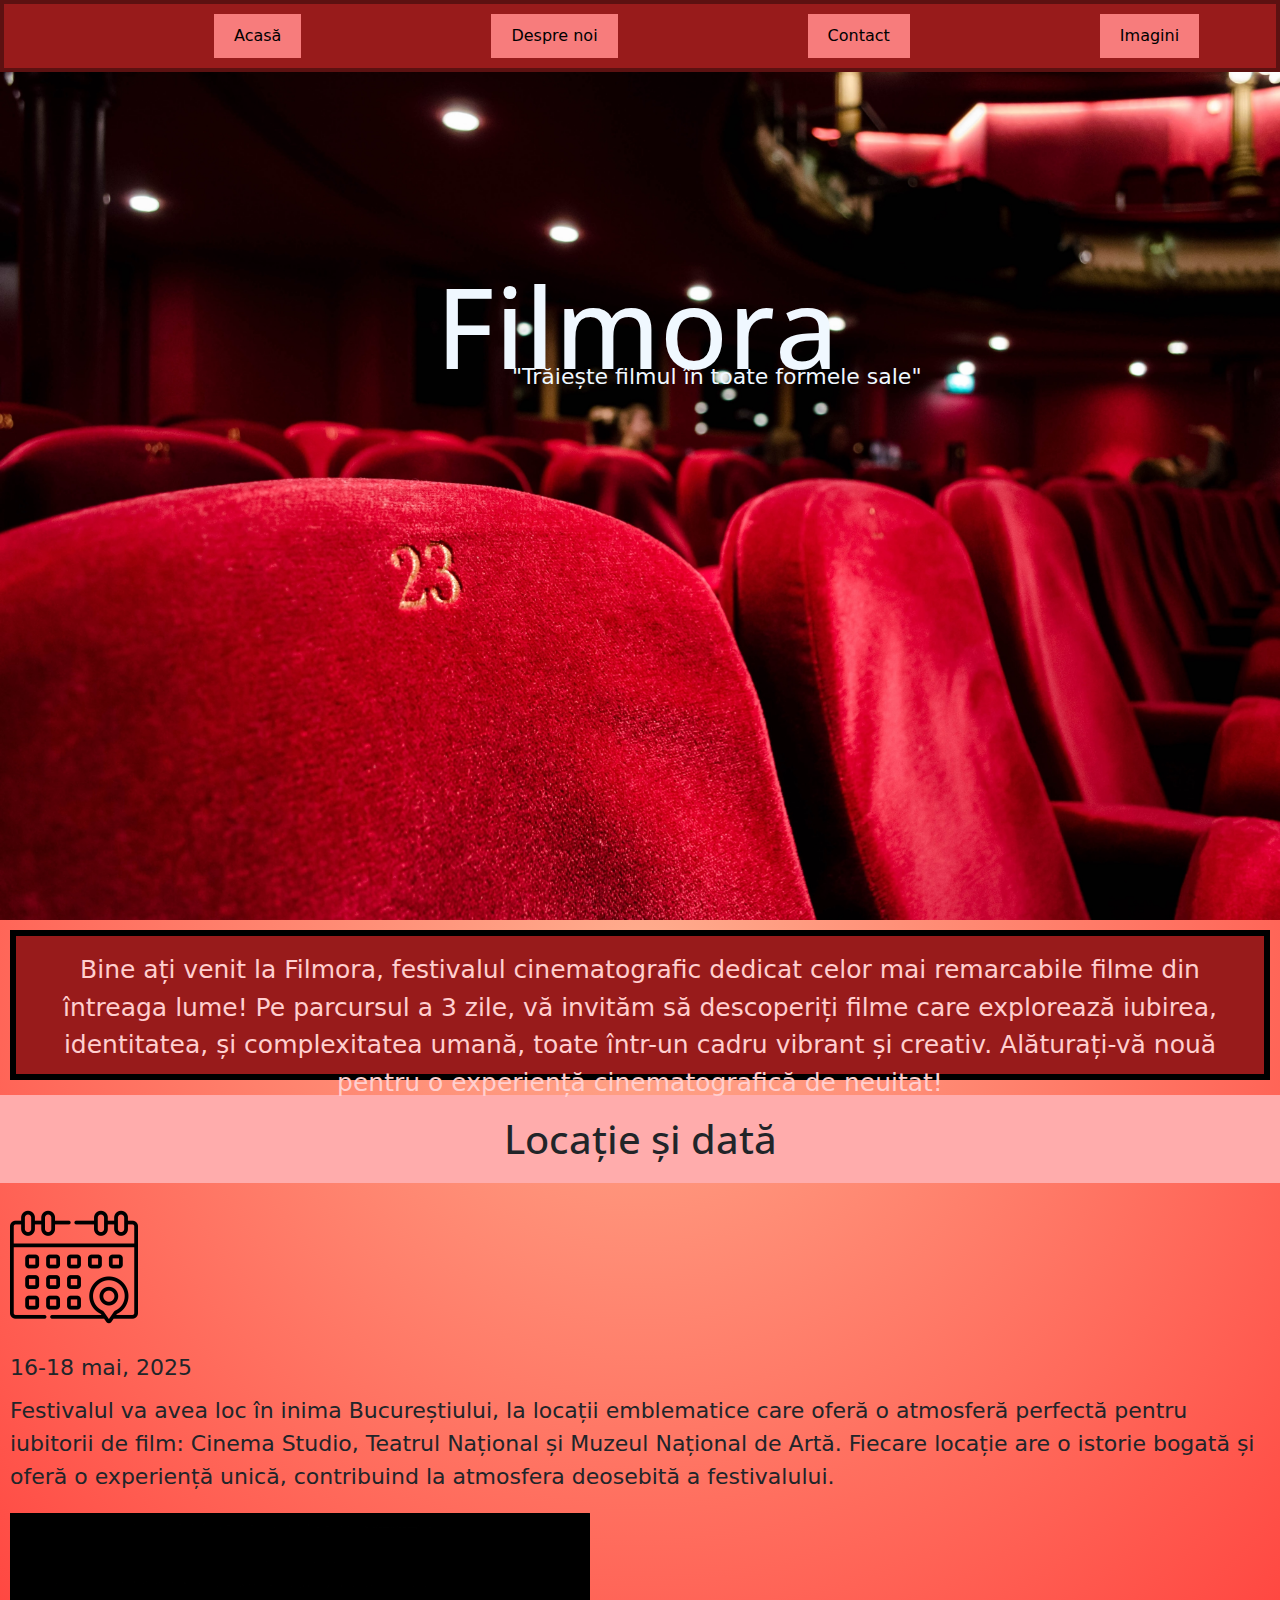
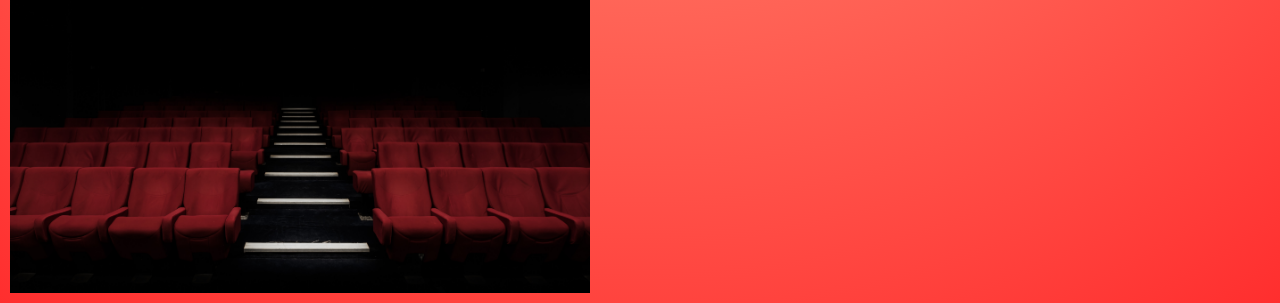
<file: index.html>
<!DOCTYPE html>
<html lang="ro">

<head>
    <meta charset="utf-8">
    <meta name="author" content="Jigău Miriam">
    <meta name="keywords" content="festival, festival de film, Filmora">
    <meta name="description" content="Filmora este un eveniment de trei zile dedicat cinematografiei
 internaționale, oferind proiecții, ateliere și întâlniri cu creatori de film">

 <meta name="viewport" content="width=device-width, initial-scale=1">

    <title>Filmora</title>



    <link href="style.css" rel="stylesheet">
    <link rel="preconnect" href="https://fonts.googleapis.com">


    <link rel="preconnect" href="https://fonts.googleapis.com">
    <link rel="preconnect" href="https://fonts.gstatic.com" crossorigin>
    <link
        href="https://fonts.googleapis.com/css2?family=Lora:ital,wght@0,400..700;1,400
        ..700&family=Montserrat:ital,wght@0,100..900;1,100..900&family=Noto+Serif:ital,wght@0
        ,100..900;1,100..900&family=Open+Sans:ital,wght@0,300..800;1,300..800&family=Roboto:ital,wght
        @0,100;0,300;0,400;0,500;0,700;0,900;1,100;1,300;1,400;1,500;1,700;1,900&display=swap"
        rel="stylesheet">

        <link href="https://cdn.jsdelivr.net/npm/bootstrap@5.3.3/dist/css/bootstrap.min.css" rel="stylesheet" 
        integrity="sha384-QWTKZyjpPEjISv5WaRU9OFeRpok6YctnYmDr5pNlyT2bRjXh0JMhjY6hW+ALEwIH" crossorigin="anonymous">



        


</head>

<body>

    <nav>
        <ul>
            <li><a class="pagina-activa" href="index.html">Acasă</a></li>
            <li><a href="despre.html">Despre noi</a></li>
            <li><a href="contact.html">Contact</a></li>
            <li><a href="echipa.html">Imagini</a></li>
        </ul>
    </nav>

    <meta name="viewport" content="width=device-width, initial-scale=1">

    <div class="image-container">
        <img src="sala2.jpg" alt="Sală de cinema" width="1263" height="600">
        <div class="text-overlay">
            <h1>Filmora</h1>
            <p>"Trăiește filmul în toate formele sale"</p>
        </div>
    </div>

    <div class="intro">
        <p>Bine ați venit la Filmora, festivalul cinematografic dedicat celor mai remarcabile filme din întreaga
            lume! Pe parcursul a 3 zile, vă invităm să descoperiți filme care explorează iubirea, identitatea,
            și complexitatea umană, toate într-un cadru vibrant și creativ. Alăturați-vă nouă pentru o experiență
            cinematografică de neuitat!</p>
    </div>

    <div class="sub">
        <h2>Locație și dată</h2>
        <div class="loc">
            <img src="calendar.png" alt="Calendar cu dată și locație" width="300px" height="100px">
            <p>16-18 mai, 2025</p>
            <p>Festivalul va avea loc în inima Bucureștiului, la locații emblematice care oferă o atmosferă perfectă
                pentru
                iubitorii de film: Cinema Studio, Teatrul Național și Muzeul Național de Artă. Fiecare locație are o
                istorie
                bogată și oferă o experiență unică, contribuind la atmosfera deosebită a festivalului.</p>
        </div>
        <img src="sala1.jpg" alt="Sală de cinema cu coridor" width="580" height="380">
    </div>




    <script src="https://cdn.jsdelivr.net/npm/bootstrap@5.3.3/dist/js/bootstrap.bundle.min.js" 
    integrity="sha384-YvpcrYf0tY3lHB60NNkmXc5s9fDVZLESaAA55NDzOxhy9GkcIdslK1eN7N6jIeHz"
     crossorigin="anonymous"></script>







</body>










</html>
</file>
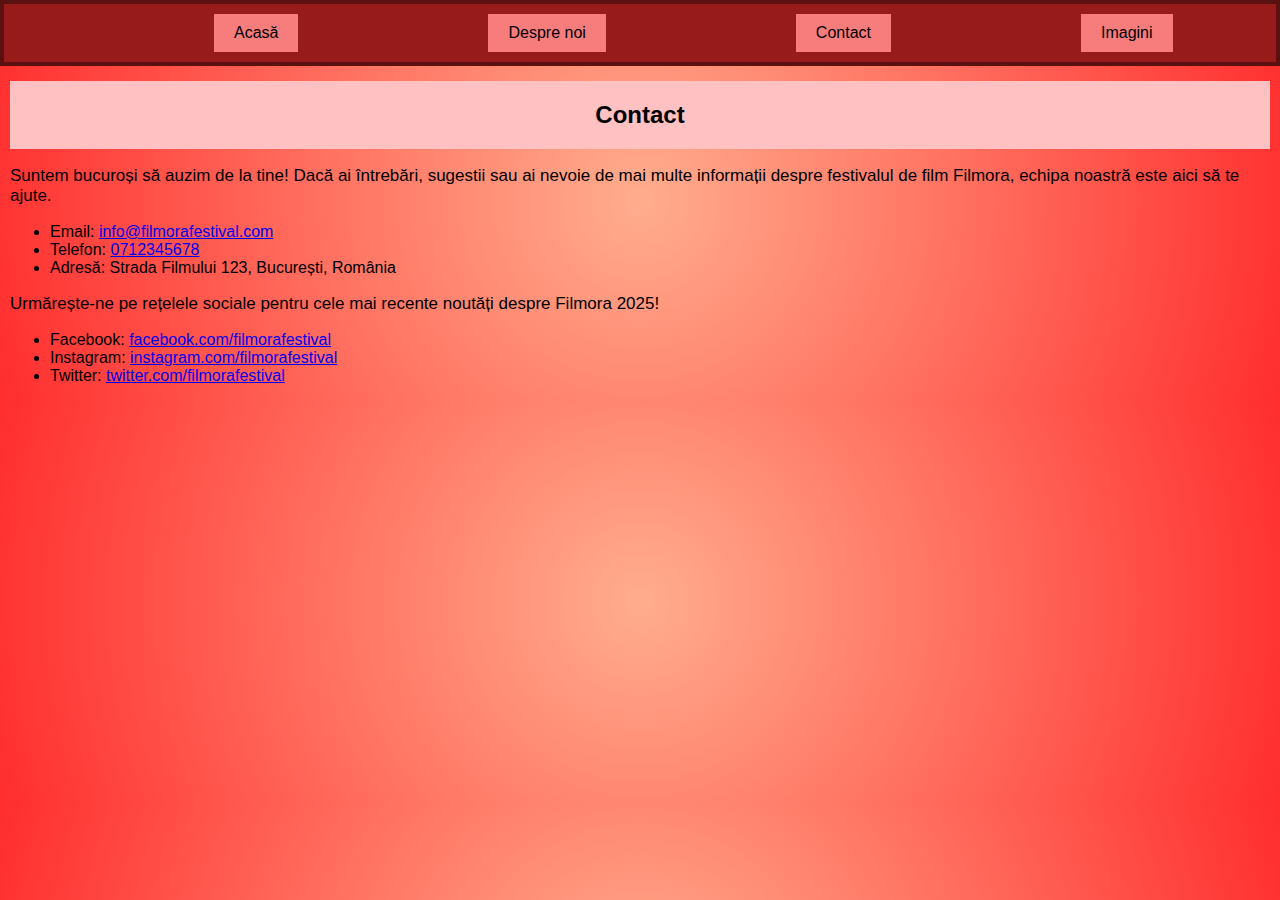
<file: contact.html>
<!DOCTYPE html>
<html>
<head>
    <meta charset="utf-8">
    <meta name="author" content="Jigău Miriam">
    <meta name="keywords" content="festival, festival de film, Filmora">
    <meta name="description" content="Filmora este un eveniment de trei zile dedicat cinematografiei
internaționale, oferind proiecții, ateliere și întâlniri cu creatori de film">

    <title>Filmora</title>

    <link href="style.css" rel="stylesheet">
</head>

<body>
    <nav>
        <ul>
            <li><a href="index.html">Acasă</a></li>
            <li><a class="pagina-activa" href="despre.html">Despre noi</a></li>
            <li><a href="contact.html">Contact</a></li>
            <li><a href="echipa.html">Imagini</a></li>
        </ul>
    </nav>

    <div class="con">
        <h2>Contact</h2>
        <p>Suntem bucuroși să auzim de la tine! Dacă ai întrebări, sugestii sau ai nevoie de mai 
            multe informații despre festivalul de film Filmora, echipa noastră este aici să te ajute.</p>
        <ul>
            <li>Email: <a href="info@filmorafestival.com">info@filmorafestival.com</a></li>
            <li>Telefon: <a href="tel:+40712345678">0712345678</a></li>
            <li>Adresă: Strada Filmului 123, București, România</li>
        </ul>

        <p>Urmărește-ne pe rețelele sociale pentru cele mai recente noutăți despre Filmora 2025!</p>
        <ul>
            <li>Facebook: <a href="facebook.com/filmorafestival">facebook.com/filmorafestival</a></li>
            <li>Instagram: <a href="instagram.com/filmorafestival">instagram.com/filmorafestival</a></li>
            <li>Twitter: <a href="twitter.com/filmorafestival">twitter.com/filmorafestival</a></li>
        </ul>
    </div>
</body>
</html>
</file>
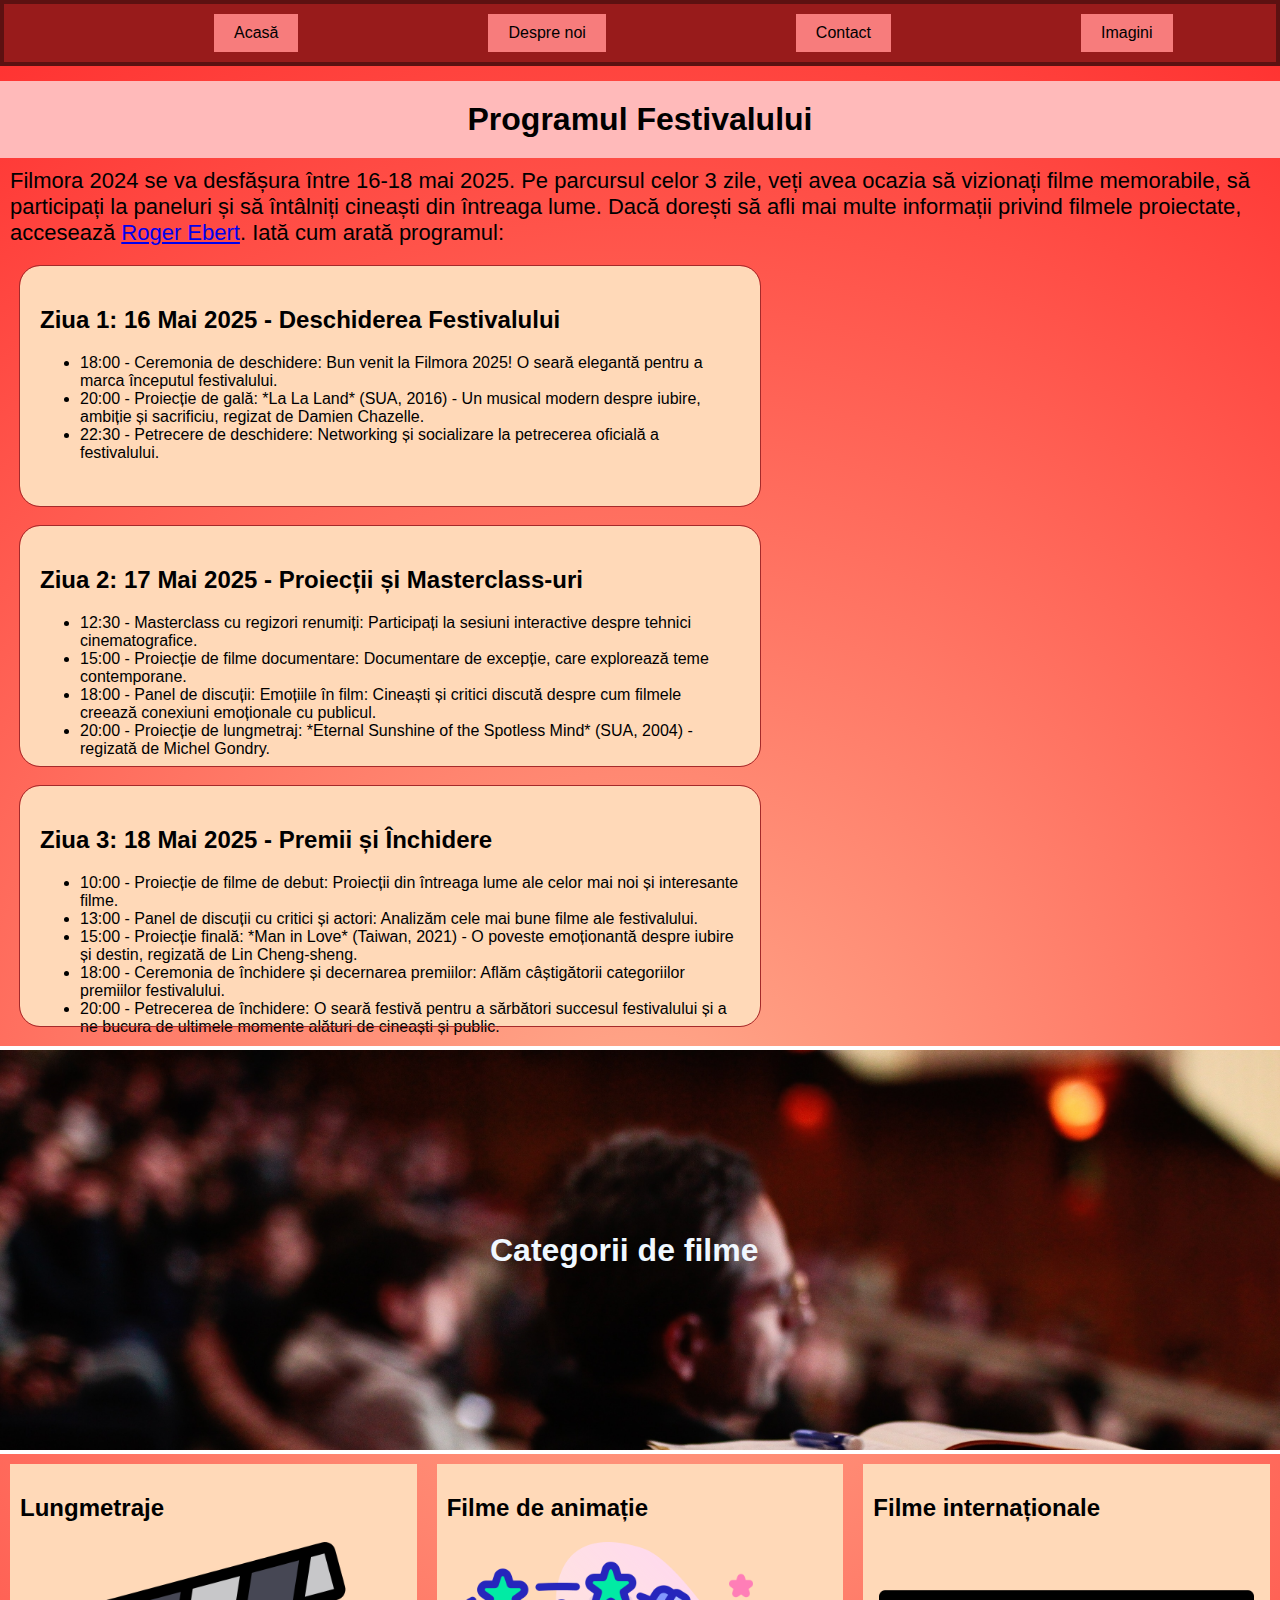
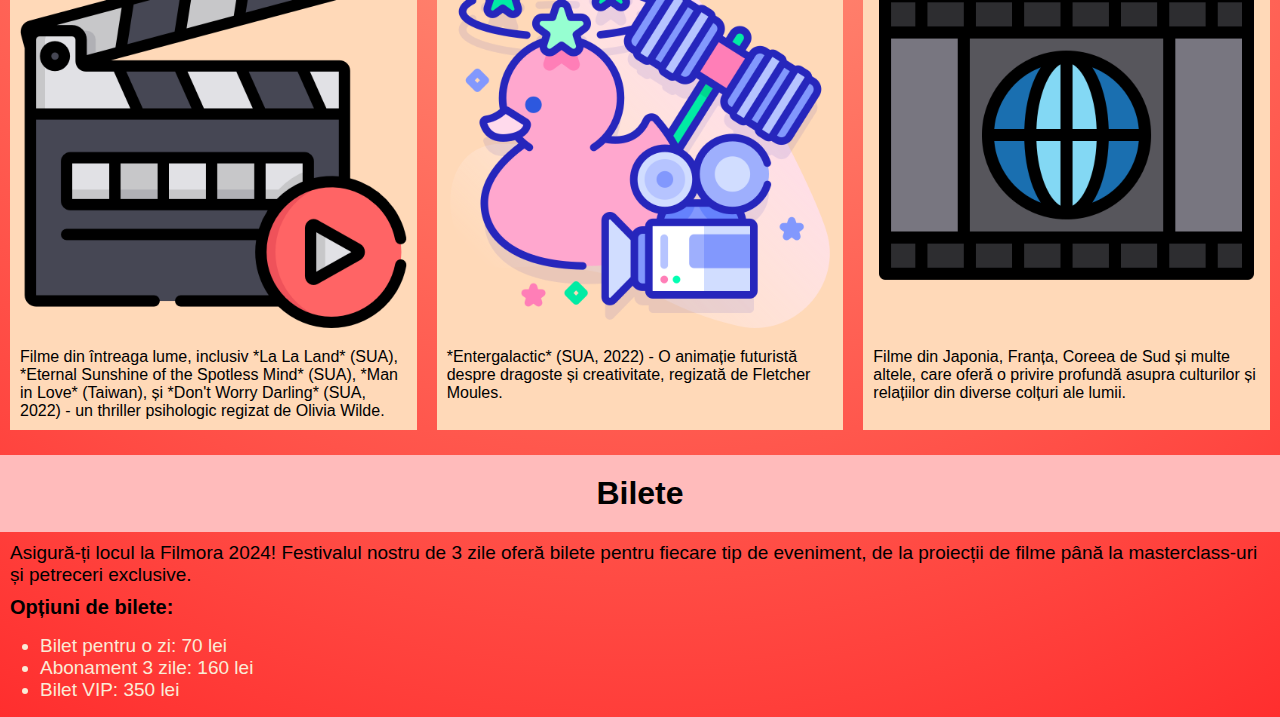
<file: despre.html>
<!DOCTYPE html>
<html>
<head>
    <meta charset="utf-8">
    <meta name="author" content="Jigău Miriam">
    <meta name="keywords" content="festival, festival de film, Filmora">
    <meta name="description" content="Filmora este un eveniment de trei zile dedicat cinematografiei
internaționale, oferind proiecții, ateliere și întâlniri cu creatori de film">

    <title>Filmora</title>

    <link href="style.css" rel="stylesheet">
</head>

<body>
    <nav>
        <ul>
            <li><a href="index.html">Acasă</a></li>
            <li><a class="pagina-activa" href="despre.html">Despre noi</a></li>
            <li><a href="contact.html">Contact</a></li>
            <li><a href="echipa.html">Imagini</a></li>
        </ul>
    </nav>

    <div class="fundal-program">
        <div class="doi">
            <h1>Programul Festivalului</h1>
        </div>
        <div class="loc">
            <p>Filmora 2024 se va desfășura între 16-18 mai 2025. Pe parcursul celor 3 zile, veți avea ocazia
                să vizionați filme memorabile, să participați la paneluri și să întâlniți cineaști din întreaga
                lume. Dacă dorești să afli mai multe informații privind filmele proiectate, accesează 
                <a href="https://www.rogerebert.com/" target="_blank">Roger Ebert</a>. Iată cum arată programul:</p>
        </div>
    </div>

    <div class="border">
        <div class="lista">
            <h2>Ziua 1: 16 Mai 2025 - Deschiderea Festivalului</h2>
            <ul>
                <li>18:00 - Ceremonia de deschidere: Bun venit la Filmora 2025! O seară elegantă pentru
                    a marca începutul festivalului.</li>
                <li>20:00 - Proiecție de gală: *La La Land* (SUA, 2016) - Un musical modern despre iubire,
                    ambiție și sacrificiu, regizat de Damien Chazelle.</li>
                <li>22:30 - Petrecere de deschidere: Networking și socializare la petrecerea oficială
                    a festivalului.</li>
            </ul>
        </div>
    </div>

    <div class="border">
        <h2>Ziua 2: 17 Mai 2025 - Proiecții și Masterclass-uri</h2>
        <ul>
            <li>12:30 - Masterclass cu regizori renumiți: Participați la sesiuni interactive despre
                tehnici cinematografice.</li>
            <li>15:00 - Proiecție de filme documentare: Documentare de excepție, care explorează
                teme contemporane.</li>
            <li>18:00 - Panel de discuții: Emoțiile în film: Cineaști și critici discută despre
                cum filmele creează conexiuni emoționale cu publicul.</li>
            <li>20:00 - Proiecție de lungmetraj: *Eternal Sunshine of the Spotless Mind*
                (SUA, 2004) - regizată de Michel Gondry.</li>
        </ul>
    </div>

    <div class="border">
        <h2>Ziua 3: 18 Mai 2025 - Premii și Închidere</h2>
        <ul>
            <li>10:00 - Proiecție de filme de debut: Proiecții din întreaga lume ale celor mai noi
                și interesante filme.</li>
            <li>13:00 - Panel de discuții cu critici și actori: Analizăm cele mai bune filme
                ale festivalului.</li>
            <li>15:00 - Proiecție finală: *Man in Love* (Taiwan, 2021) - O poveste emoționantă
                despre iubire și destin, regizată de Lin Cheng-sheng.</li>
            <li>18:00 - Ceremonia de închidere și decernarea premiilor: Aflăm câștigătorii
                categoriilor premiilor festivalului.</li>
            <li>20:00 - Petrecerea de închidere: O seară festivă pentru a sărbători succesul
                festivalului și a ne bucura de ultimele momente alături de cineaști și public.</li>
        </ul>
    </div>

    <div class="poza"></div>

    <div class="tit">
        <img src="sala3.jpg" alt="Sală de cinema">
        <h1>Categorii de filme</h1>
    </div>

    <div class="mim">
        <div class="lin">
            <div class="cut">
                <h2>Lungmetraje</h2>
                <img src="icon play.png" alt="Icon lungmetraje" />
                <p>
                    Filme din întreaga lume, inclusiv *La La Land* (SUA), *Eternal Sunshine of the Spotless Mind* (SUA),
                    *Man in Love* (Taiwan),
                    și *Don't Worry Darling* (SUA, 2022) - un thriller psihologic regizat de Olivia Wilde.
                </p>
            </div>
        </div>

        <div class="lin">
            <div class="cut">
                <h2>Filme de animație</h2>
                <img src="animation.png" alt="Icon animație" />
                <p>
                    *Entergalactic* (SUA, 2022) - O animație futuristă despre dragoste și creativitate,
                    regizată de Fletcher Moules.
                </p>
            </div>
        </div>

        <div class="lin">
            <div class="cut">
                <h2>Filme internaționale</h2>
                <img src="global.png" alt="Icon filme internaționale" />
                <p>
                    Filme din Japonia, Franța, Coreea de Sud și multe altele, care oferă o privire profundă
                    asupra culturilor și relațiilor din diverse colțuri ale lumii.
                </p>
            </div>
        </div>
    </div>

    <div class="doi">
        <div class="bil">
            <h1>Bilete</h1>
            <p>Asigură-ți locul la Filmora 2024! Festivalul nostru de 3 zile oferă bilete pentru fiecare
                tip de eveniment, de la proiecții de filme până la masterclass-uri și petreceri exclusive.</p>
            <h2>Opțiuni de bilete:</h2>
            <ul>
                <li>Bilet pentru o zi: 70 lei</li>
                <li>Abonament 3 zile: 160 lei</li>
                <li>Bilet VIP: 350 lei</li>
            </ul>
        </div>
    </div>
</body>
</html>
</file>
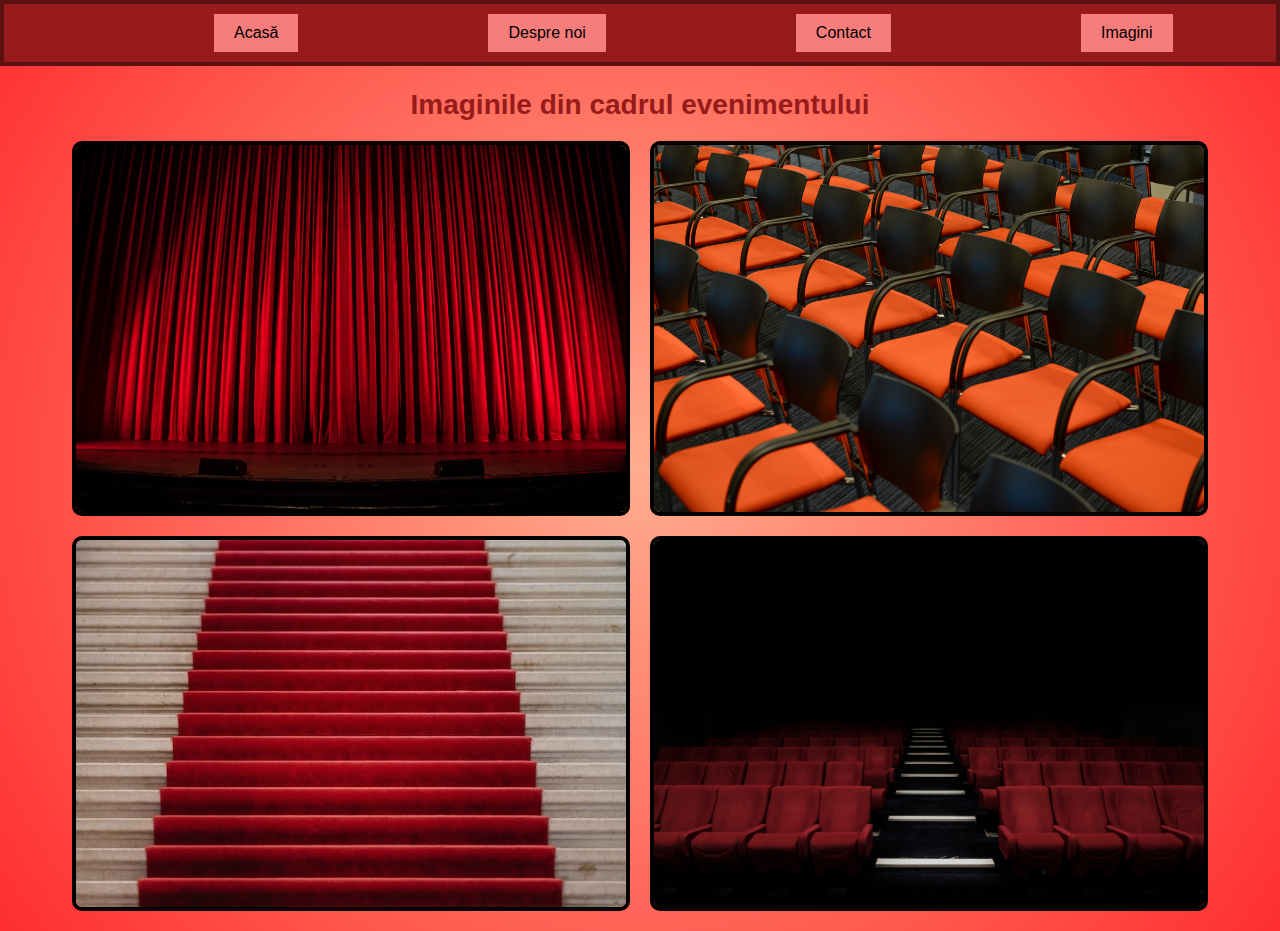
<file: echipa.html>
<!DOCTYPE html>
<html>
<head>
    <meta charset="utf-8">
    <meta name="author" content="Jigău Miriam">
    <meta name="keywords" content="festival, festival de film, Filmora">
    <meta name="description" content="Filmora este un eveniment de trei zile dedicat cinematografiei
 internaționale, oferind proiecții, ateliere și întâlniri cu creatori de film">
    <title>Filmora</title>
    <link href="style.css" rel="stylesheet">
</head>
<body>
    <nav>
        <ul>
            <li><a href="index.html">Acasă</a></li>
            <li><a class="pagina-activa" href="despre.html">Despre noi</a></li>
            <li><a href="contact.html">Contact</a></li>
            <li><a href="echipa.html">Imagini</a></li>
        </ul>
    </nav>

    <div class="poze1">
        <h2>Imaginile din cadrul evenimentului</h2>
        <div class="imagine-lol">
            <img src="perdele1.jpg" alt="Perdelele scenei de film">
            <img src="scaune.jpg" alt="Scaune în sală">
            <img src="covor .jpg" alt="Covor roșu pe scări">
            <img src="sala1.jpg" alt="Sală de cinema cu coridor și scaune">
        </div>
    </div>
</body>
</html>
</file>
<file: style.css>
nav a {
    text-decoration:none;
    color: aliceblue;
    margin-left: 180px;
}


body {
    background: rgb(255, 173, 142);
    background: radial-gradient(circle, rgba(255, 173, 142, 1) 0%, rgba(255, 46, 46, 1) 100%);
    font-family: "Open Sans", sans-serif;
}


nav {
    background-color: rgb(152, 27, 27);
    padding: 10px;
    border-style: solid;
    border-width: 4px;
    border-color: rgb(92, 17, 17);
}






.image-container {
    position: relative;
    width: 100%;
    display: flex;
    color: aliceblue;
}

.image-container img {
    width: 100%;
    height: auto;
}

.image-container h1 {
    position: absolute;
    top: 30%;
    left: 45%;
    transform: translate(-50%, -50%);
    font-size: 7em;
    background-color: rgpa;
    padding: 10px;
    border-radius: 5px;
   

}

.image-container p {
    position: absolute;
    top: 34%;
    left: 40%;
    font-size: 22px;
}


 


.intro {
    font-size: 25px;
    background-color: rgb(152, 27, 27);
    color: rgb(255, 207, 207);
    margin: 10px ;
    height: 150px;
	padding: 15px;
	border: 6px solid black;
    text-align: center;

}



.sub h2 {
    font-size: 40px;
    font-family: "Open Sans", sans-serif;
}

.sub img {
    margin: 10px;
}

.loc p {
    font-size: 22px;
    margin: 10px;
}


.lista li {
    font-size: 16px;
}


.border {
    background-color: rgb(255, 217, 184);
    color: rgb(0, 0, 0);
    border-radius: 20px;

    width: 700px;
    height: 200px;
    margin: 20px;
    padding: 20px;
    outline: 1px solid brown;
}




.bil p {
font-size: 19px;
margin: 10px;
}


.bil h2 {
font-size: 20px;
margin: 10px;
}

.bil li {
font-size: 19px;
color: antiquewhite;
}


.con p {
font-size: 17px;
}

.con {
    margin: 10px;
}























body {
    margin: 0;
}



nav ul {
    display: flex;
    list-style-type: none;
    margin: 0 0 0 20px;
    padding: 0;
}

nav li {
    margin: 0 10px 0 0; /* top, right, bottom, left */
}

nav li a {
    display: block;
    background: rgb(247, 124, 124);
    padding: 10px 20px; /* top + bottom, right + left */
    white-space: nowrap; /*nu sparge textul pe mai multe linii */
    color: black;
}

.tit {
    position: relative;
    width: 100%;
    height: 400px;
    display: flex;
    align-items: center;
    justify-content: center;
    border-bottom: 4px solid rgb(255, 255, 255);
    border-top: 4px solid rgb(255, 255, 255);
    color: aliceblue;
}

.tit img {
    position: absolute;
    top: 0;
    left: 0;
    width: 100%;
    height: 100%;
    object-fit:cover;
    object-position: top right;
}

h1 {
    margin: 0;
    position: relative;
    width: 300px;
}

.mim {
    display: flex;
}

.lin {
    width: 33.3%; /* sau calc(100%/3) */
    margin: 10px;
    background: rgb(255, 217, 184);
}

.cut {
    padding: 10px;
}

.cut h1 {
    margin-top: 0;
    text-align: center;
}

.cut img {
    width: 100%;
}

.cut p {
    margin-bottom: 0;
}


.doi h2 {
    margin: 10px;
}


h1 {
    font-family: "Noto Serif", serif;
}







.fundal-program h1{
    width: auto;
    background-color: rgb(255, 186, 186);
    padding: 20px;
    margin-top: 15px;
    margin-bottom: 10px;
    text-align: center;
    justify-content: center;
} 

.sub h2 {
    width:auto;
    background-color: rgb(255, 172, 172);
    padding: 20px;
    margin-top: 15px;
    margin-bottom: 10px;
    text-align: center;
    justify-content: center;
}


.loc img {
    width: 10%;
    height: auto ;
}






.bil h1 {
    width: auto;
    background-color: rgb(255, 187, 187);
    padding: 20px;
    margin-top: 15px;
    margin-bottom: 10px;
    text-align: center;
    justify-content: center;

}

.con h2 {
    width:auto;
    background-color: rgb(255, 193, 193);
    padding: 20px;
    margin-top: 15px;
    margin-bottom: 10px;
    text-align: center;
    justify-content: center;
}

.poze1 {
    text-align: center;
    margin: 20px;
}

.poze1 h2 {
    margin-bottom: 20px;
    font-size: 28px;
    color: rgb(152, 27, 27);
}

.imagine-lol {
    display: flex;
    flex-wrap: wrap;
    justify-content: center;
    gap: 20px; 
}

.imagine-lol img {
    width: calc(50% - 20px); 
    max-width: 550px; 
    height: auto; 
    border: 4px solid black;
    border-radius: 10px;
}


h1 {
    font-family: "Open Sans", sans-serif;
}
</file>
